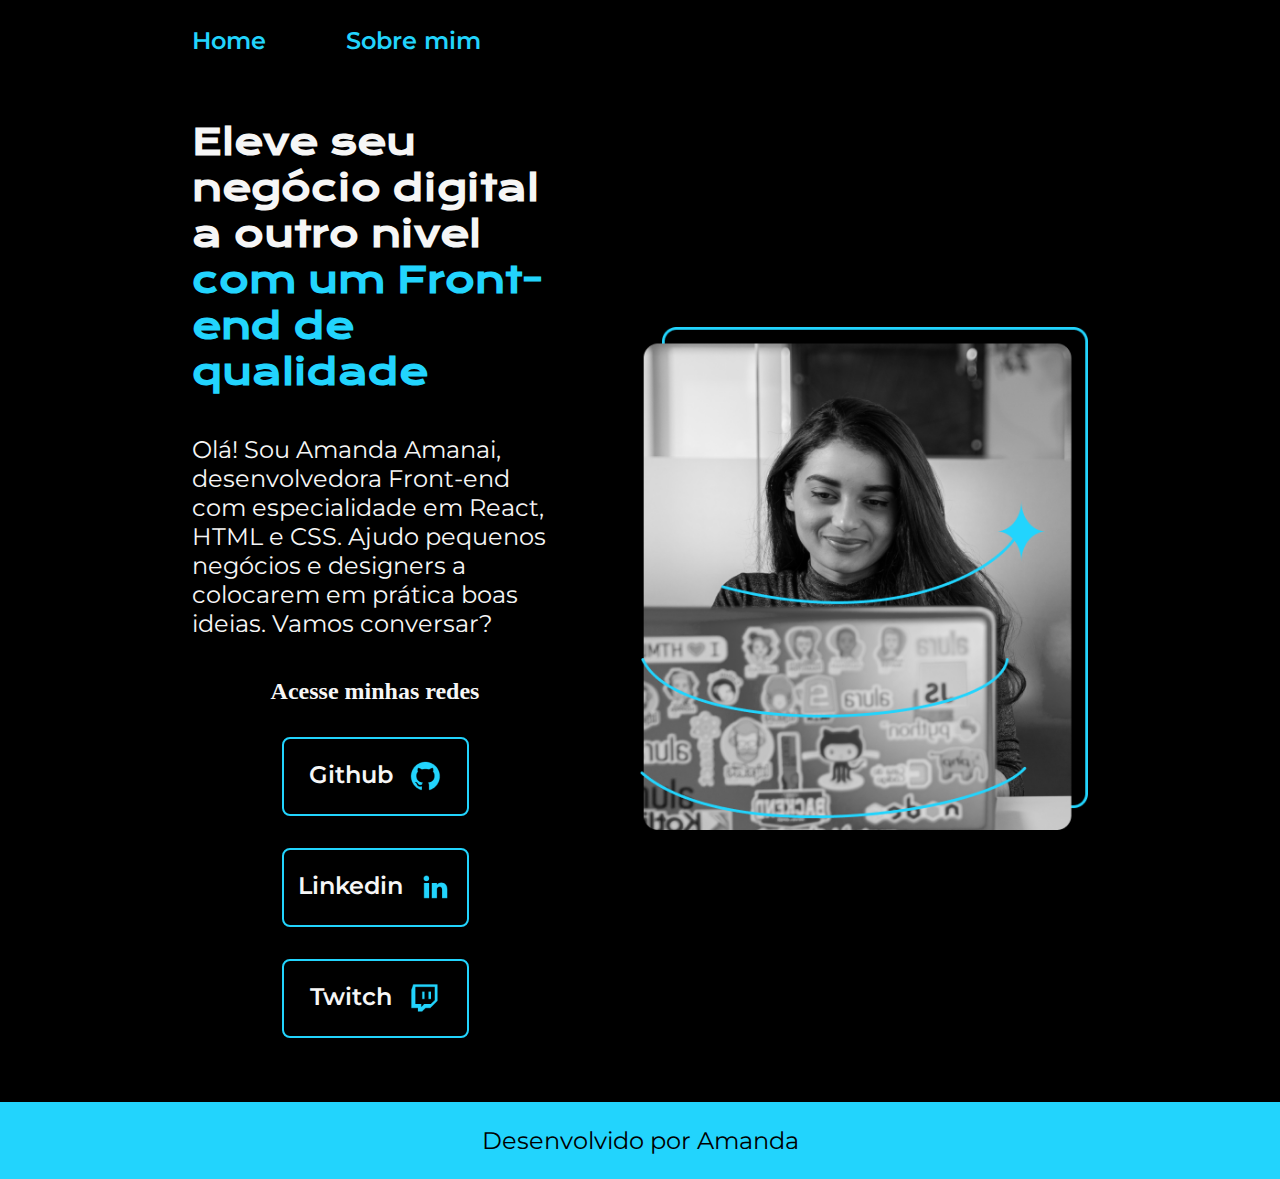
<file: index.html>
<!DOCTYPE html>
<html lang="pt-br">
<head>
    <meta charset="UTF-8">
    <meta name="viewport" content="width=device-width, initial-scale=1.0"> 
    <title>Portfolio</title>
    <link rel="stylesheet" href="./estilos/style.css">
</head>
<body>
    <header class="cabecalho">
        <nav class="cabecalho__menu">
            <a class="cabecalho__menu__link" href="index.html">Home</a>
            <a class="cabecalho__menu__link" href="about.html">Sobre mim</a>
        </nav>
    </header>
    <main class="apresentacao">
        <section class="apresentacao__conteudo">
            <h1 class="apresentacao__conteudo__titulo">Eleve seu negócio digital a outro nivel<strong class="titulo-destaque"> com um Front-end de qualidade</strong></h1> 
            <p class="apresentacao__conteudo__texto">Olá! Sou Amanda Amanai, desenvolvedora Front-end com especialidade em React, HTML e CSS. Ajudo pequenos negócios e designers a colocarem em prática boas ideias. Vamos conversar?</p>
            <div class="apresentacao__links">
                <h2 class="apresentacao__links__subtitulos">Acesse minhas redes</h2>
            <a class="apresentacao__links__navegacao" href="https://instagram.com/amnda.css">
                Github
                <img src="./assets/github.png" alt="Github">
            </a>
            <a class="apresentacao__links__navegacao" href="https://instagram.com/amnda.css">
                Linkedin
                <img src="./assets/linkedin.png" alt="Linkedin">
            </a>   
            <a class="apresentacao__links__navegacao" href="https://instagram.com/amnda.css">
                Twitch
                <img src="./assets/twitch.png" alt="Linkedin">
            </a>
            
            </div>
        </section>
        <img class="apresentacao__imagem" src="./assets/Imagem.png" alt="joana no computador">
    </main>
    <footer class="rodape">
        <p>Desenvolvido por Amanda</p>
    </footer>
</body>
</html>
</file>
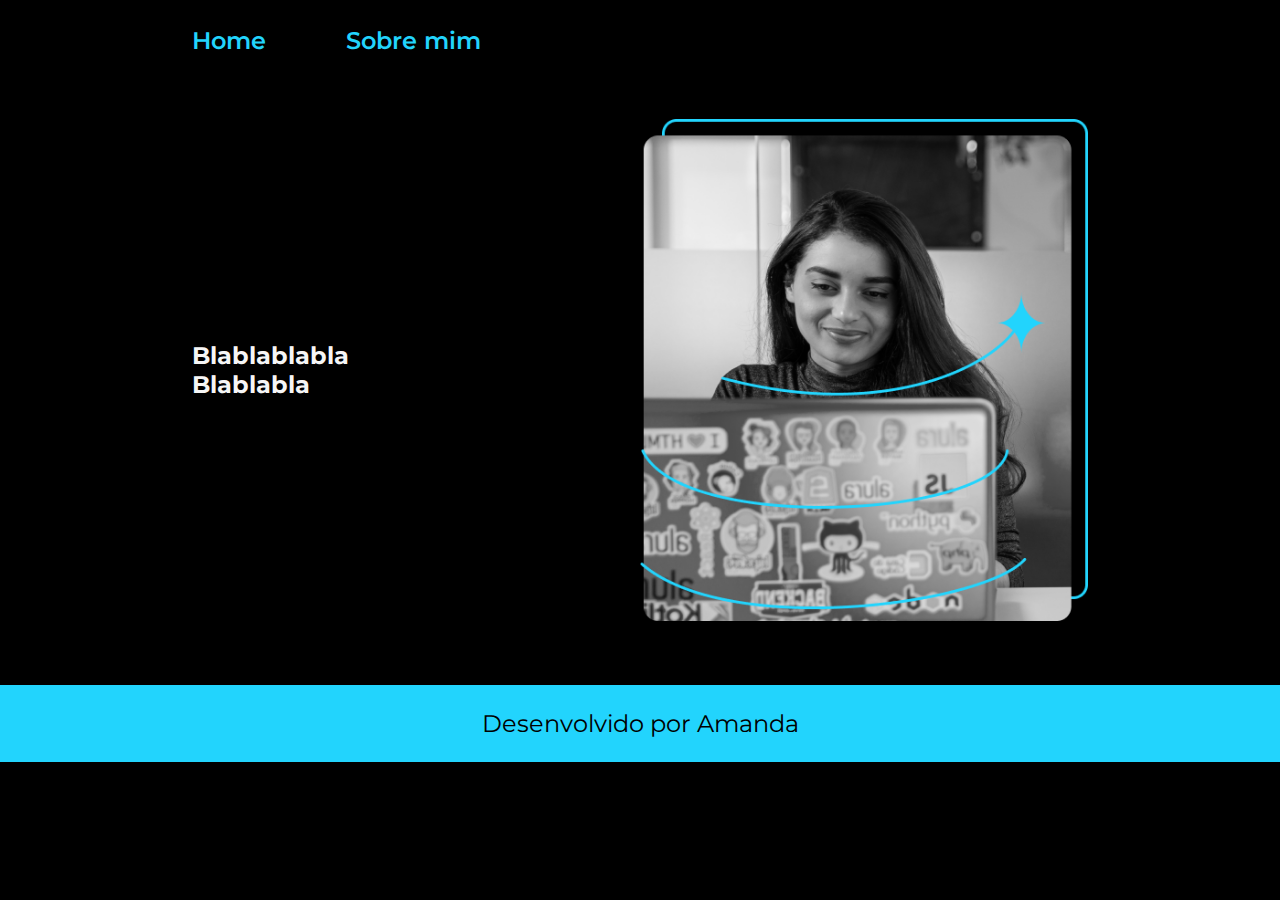
<file: about.html>
<!DOCTYPE html>
<html lang="pt-br">
<head>
    <meta charset="UTF-8">
    <meta name="viewport" content="width=device-width, initial-scale=1.0">
    <title>Sobre mim</title>
    <link rel="stylesheet" href="./estilos/style.css">
</head>
<body>
    <header class="cabecalho">
        <nav class="cabecalho__menu">
            <a class="cabecalho__menu__link" href="index.html">Home</a>
            <a class="cabecalho__menu__link" href="about.html">Sobre mim</a>
        </nav>
    </header>
   <main class="apresentacao">
    <section class="apresentacao__conteudo">
        <h1 class="apresentacao__conteudo__titulo">
        <p class="apresentacao__conteudo__texto">Blablablabla</p>
        <p class="apresentacao__conteudo__texto">Blablabla</p>
        </h1>
        </section>
        <img class="apresentacao__imagem" src="./assets/Imagem.png" alt="joana no computador">
    
   </main>
   <footer class="rodape">
    <p>Desenvolvido por Amanda</p>
</footer>
</body>
</html>
</file>
<file: estilos/style.css>
@import url('https://fonts.googleapis.com/css2?family=Krona+One&family=Montserrat:ital,wght@0,600;1,600&display=swap');

:root {
    --cor-primaria: #000000;
    --cor-secundaria: #f6f6f6;
    --cor-terciaria: #22d4fd;
    --cor-hover: #272727;

    --fonte-principal: "Krona One", sans-serif;
    --fonte-secundaria: "Montserrat", sans-serif;
}

*{
    margin: 0;
    padding: 0;
}

body {
    /* height: 100vh; */
    box-sizing: border-box;
    background-color: var(--cor-primaria);
    color: var(--cor-secundaria);
}

.cabecalho{
    padding: 2% 0% 0% 15%;
}

.cabecalho__menu{
    display: flex;
    gap: 80px;
}
.cabecalho__menu__link{
    font-family: var(--fonte-secundaria);
    font-size: 1.5rem;
    font-weight: 600;
    color:var(--cor-terciaria);
    text-decoration: none;

}

.apresentacao{
    padding: 5% 15%;
    display: flex;
    align-items: center;
    justify-content: space-between;
    gap: 82px;
}

.titulo-destaque {
    color: var(--cor-terciaria);
}

.apresentacao__conteudo{
    width: 50%;
    display: flex;
    flex-direction: column;
    gap: 40px;
}

.apresentacao__conteudo__titulo{
    font-size: 2.25rem;
    font-family: var(--fonte-principal);
}

.apresentacao__conteudo__texto{
    font-size: 1.5rem;
    font-family: var(--fonte-secundaria); 
}

.apresentacao__links{
    display: flex;
    flex-direction: column;
    align-items: center;
    gap: 32px;
    justify-content: space-between;
}

.apresentacao__links__subtitulo{
    font-family: var(--fonte-principal);
    font-weight: 400;
    font-size: 1.5rem;


}

.apresentacao__links__navegacao{
    display: flex;
    justify-content: center;
    gap: 16px;
    border: 2px solid var(--cor-terciaria);
    width: 50%;
    text-align: center;
    border-radius: 8px;
    font-size: 1.5rem;
    font-weight: 600;
    padding: 21.5px 0;
    text-decoration: none;
    color: var(--cor-secundaria);
    font-family: var(--fonte-secundaria);
}

.apresentacao__links__link:hover{
    background-color: var(--cor-hover);
}

.apresentacao__imagem{
    width: 50%;
}

.rodape{
    background-color: var(--cor-terciaria);
    color: var(--cor-primaria);
    padding: 24px;
    text-align: center;
    font-family: var(--fonte-secundaria);
    font-size: 1.5rem;
    font-weight: 400;
}

@media (max-widht:1200px){
    .cabecalho{
        padding: 10%;
    }

    .cabecalho__menu{
        justify-content: center;
    }
 
    .apresentacao{
        flex-direction: column-reverse;
        padding: 5%;
    }

    .apresentacao__conteudo{
        width: auto;
    }
}
</file>
